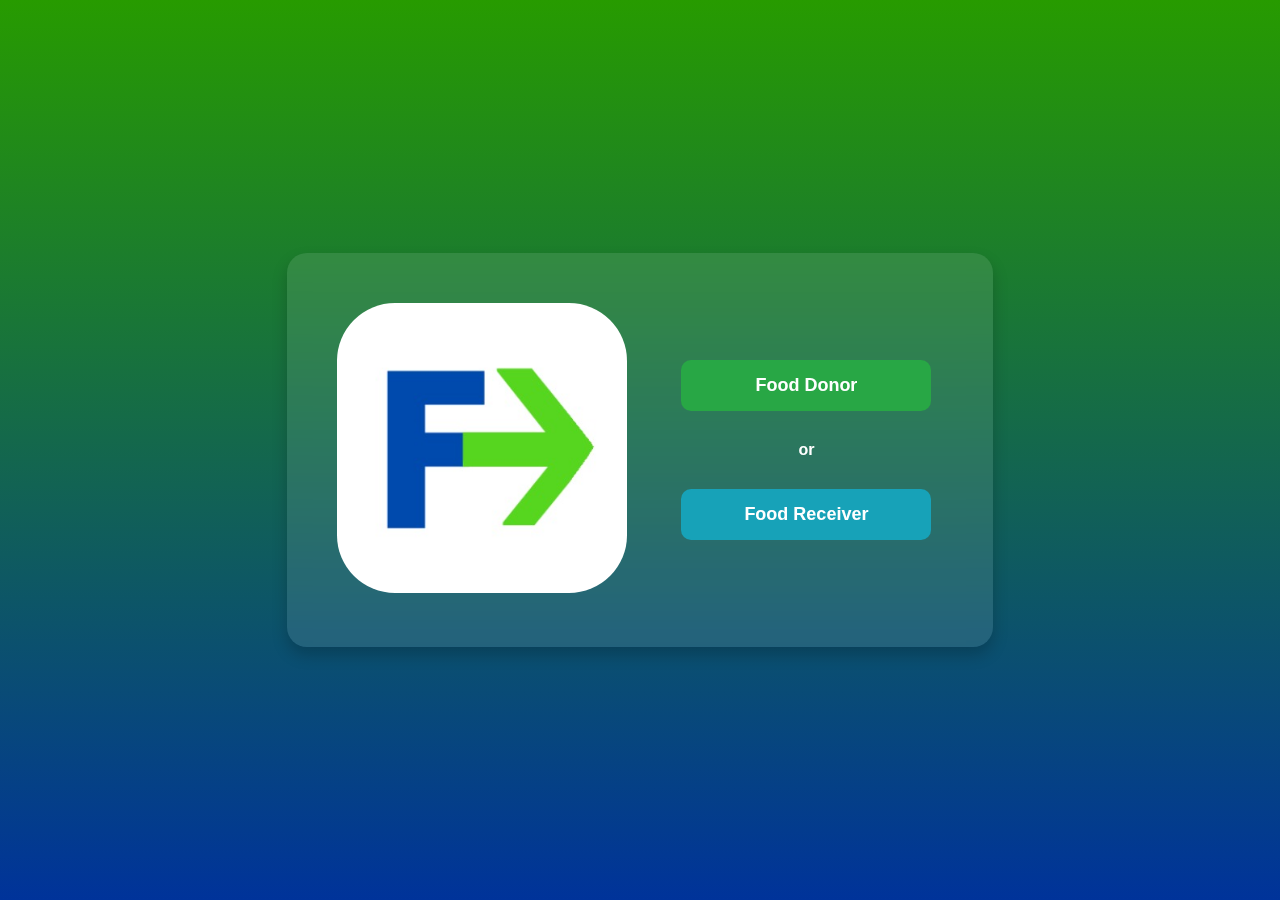
<file: Core File/index.htm>
<!DOCTYPE html>
<html lang="en">
<head>
    <meta charset="UTF-8">
    <meta name="viewport" content="width=device-width, initial-scale=1.0">
    <title>Login Page</title>
    <link rel="stylesheet" href="styles.css">
</head>
<body class="login-page">
    <div class="container">
        <div class="logo">
            <img src="website_logo.jpg" alt="Website Logo">
        </div>
        <div class="login-box">
            <div class="button-container">
                <button class="btn btn-donor" onclick="navigateTo('donor_signup.htm')">Food Donor</button>
                <p class="or-text">or</p>
                <button class="btn btn-receiver" onclick="navigateTo('receiver_signup.htm')">Food Receiver</button>
            </div>
        </div>
    </div>

    <script src="app.js"></script>
</body>
</html>
</file>
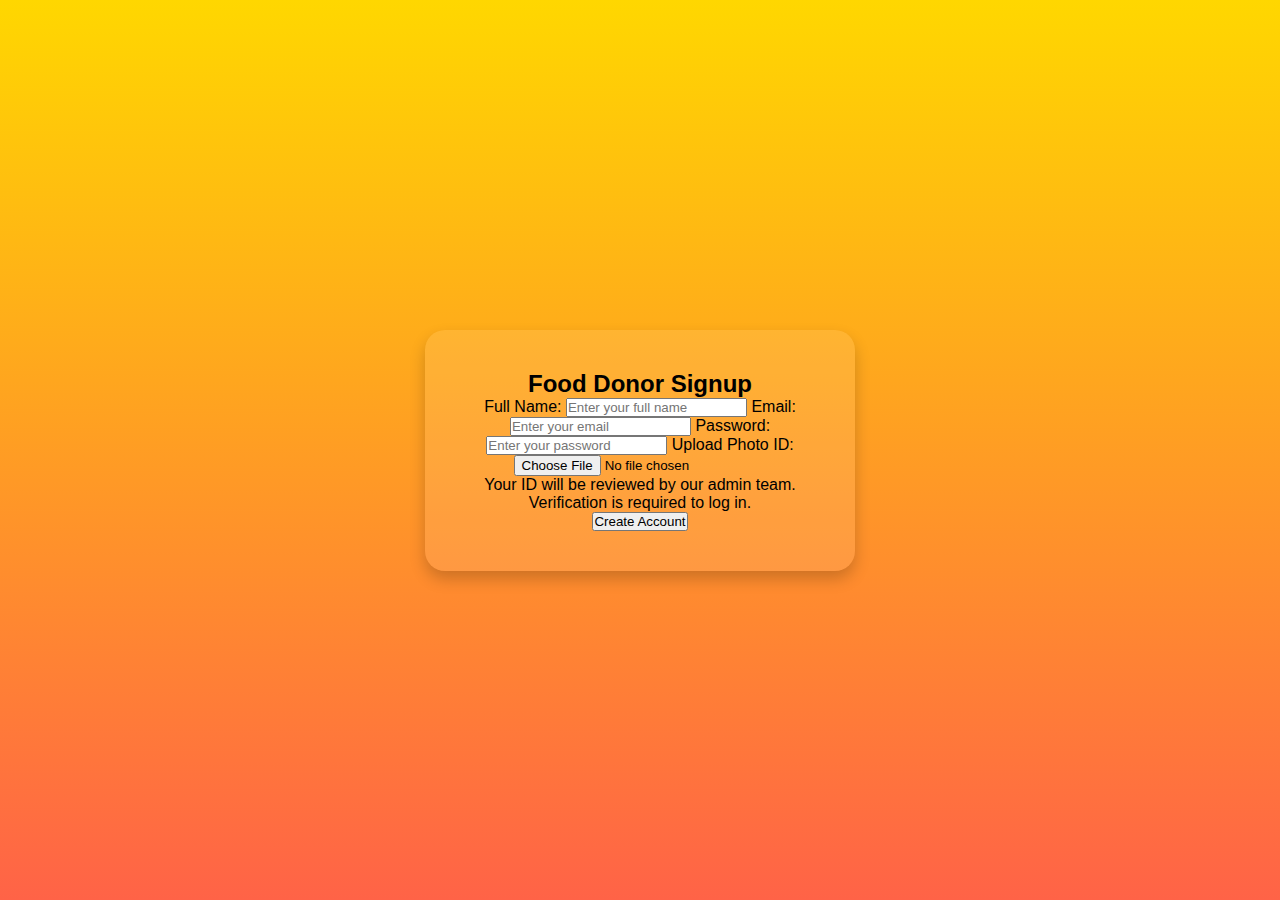
<file: Core File/donor_signup.htm>
<!DOCTYPE html>
<html lang="en">
<head>
    <meta charset="UTF-8">
    <meta name="viewport" content="width=device-width, initial-scale=1.0">
    <title>Donor Signup</title>
    <style>
        /* donor.css */
* {
    margin: 0;
    padding: 0;
    box-sizing: border-box;
    font-family: Arial, sans-serif;
}

body.signup-page {
    height: 100vh;
    display: flex;
    justify-content: center;
    align-items: center;
    background: linear-gradient(180deg, #FFD700, #FF6347);
}

.container {
    background-color: rgba(255, 255, 255, 0.1);
    padding: 40px;
    border-radius: 20px;
    box-shadow: 0 8px 16px rgba(0, 0, 0, 0.2);
    text-align: center;
}

.form-box {
    width: 350px;
    margin: auto;
}
/* 
h2 {
    color: white;
    font-size: 24px;
    margin-bottom: 20px;
    font-weight: bold;
}

label {
    color: white;
    text-align: left;
    display: block;
    margin-bottom: 8px;
}

input {
    width: 100%;
    padding: 10px;
    margin-bottom: 15px;
    border-radius: 5px;
    border: none;
    font-size: 14px;
}

.btn {
    width: 100%;
    background-color: #e0e0e0;
    border: none;
    padding: 10px 20px;
    border-radius: 10px;
    font-size: 16px;
    cursor: pointer;
}

.btn:hover {
    background-color: #c0c0c0;
}

.info-text {
    color: lightgray;
    font-size: 14px;
    margin-bottom: 15px;
} */

    </style>
</head>
<body class="signup-page">
    <div class="container">
        <div class="form-box">
            <h2>Food Donor Signup</h2>
            <form id="donorForm" onsubmit="return validateForm()">
                <label for="donor-name">Full Name:</label>
                <input type="text" id="donor-name" name="donor-name" placeholder="Enter your full name">

                <label for="donor-email">Email:</label>
                <input type="email" id="donor-email" name="donor-email" placeholder="Enter your email">

                <label for="donor-password">Password:</label>
                <input type="password" id="donor-password" name="donor-password" placeholder="Enter your password">

                <!-- Photo ID upload -->
                <label for="photo-id">Upload Photo ID:</label>
                <input type="file" id="photo-id" name="photo-id" accept="image/*">

                <p class="info-text">Your ID will be reviewed by our admin team. Verification is required to log in.</p>

                <button type="submit" class="btn">Create Account</button>
            </form>
        </div>
    </div>
   <script>
    // account_app.js

function validateForm() {
    const name = document.getElementById('donor-name').value;
    const email = document.getElementById('donor-email').value;
    const password = document.getElementById('donor-password').value;
    const photoId = document.getElementById('photo-id').files[0];

    if (!name || !email || !password || !photoId) {
        alert("All fields, including photo ID, are required.");
        return false;
    }

    // Simulate form submission and show verification message
    alert("Signup successful. Your ID will be verified by the admin.");
    return true; // replace this with actual form submission handling
}

   </script>
</body>
</html>
</file>
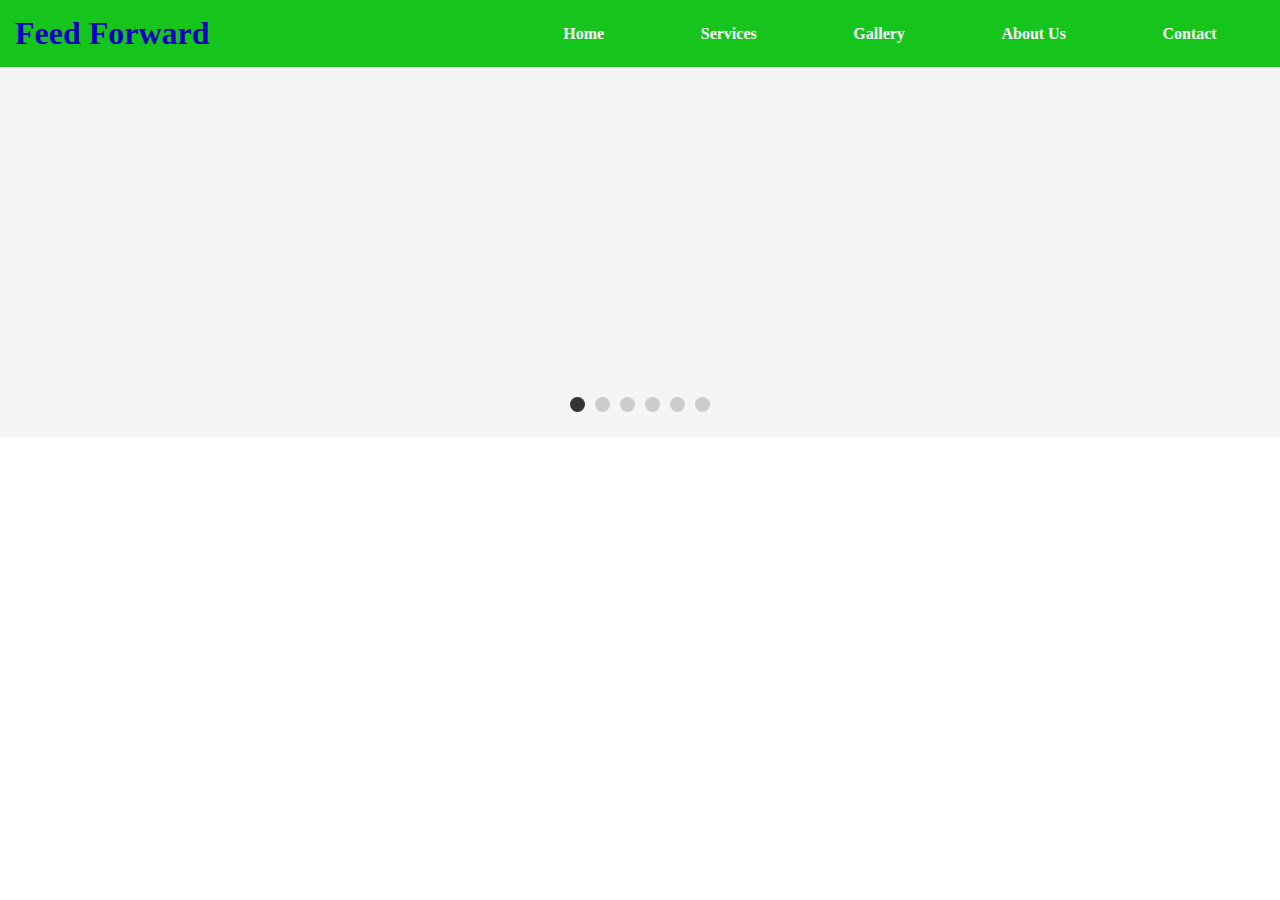
<file: Core File/home.htm>
<!DOCTYPE html>
<html lang="en">

<head>
    <meta charset="UTF-8">
    <meta name="viewport" content="width=device-width, initial-scale=1.0">
    <title>FOOD DONATION MANAGEMENT SYSTEM</title>
    <link rel="stylesheet" href="home.css">

</head>

<body>
    <!-- Header Section -->
    <header>
        <h1>Feed Forward</h1>
        <nav>
            <a href="#home">Home</a>
            <a href="#services">Services</a>
            <a href="#gallery">Gallery</a>
            <a href="#about">About Us</a>
            <a href="#contact">Contact</a>
        </nav>
    </header>

    <!-- Centered Image Gallery Section with Circular Navigation Buttons -->
    <div class="image-gallery-container">
        <div class="image-gallery" id="imageGallery">
            <!-- Set of Images (all images will be shown one at a time) -->
            <img src="download (1).jpg" alt="Image 1" class="gallery-image">
            <img src="download.jpg" alt="Image 2" class="gallery-image">
            <img src="images (1).jpg" alt="Image 3" class="gallery-image">
            <img src="images (2).jpg" alt="Image 4" class="gallery-image">
            <img src="images (3).jpg" alt="Image 5" class="gallery-image">
            <img src="images (5).jpg" alt="Image 6" class="gallery-image">
        </div>
        <!-- Navigation Buttons -->
        <div class="nav-buttons" id="navButtons"></div>
    </div>
    <script src="home.js"></script>
</body>

</html>
</file>
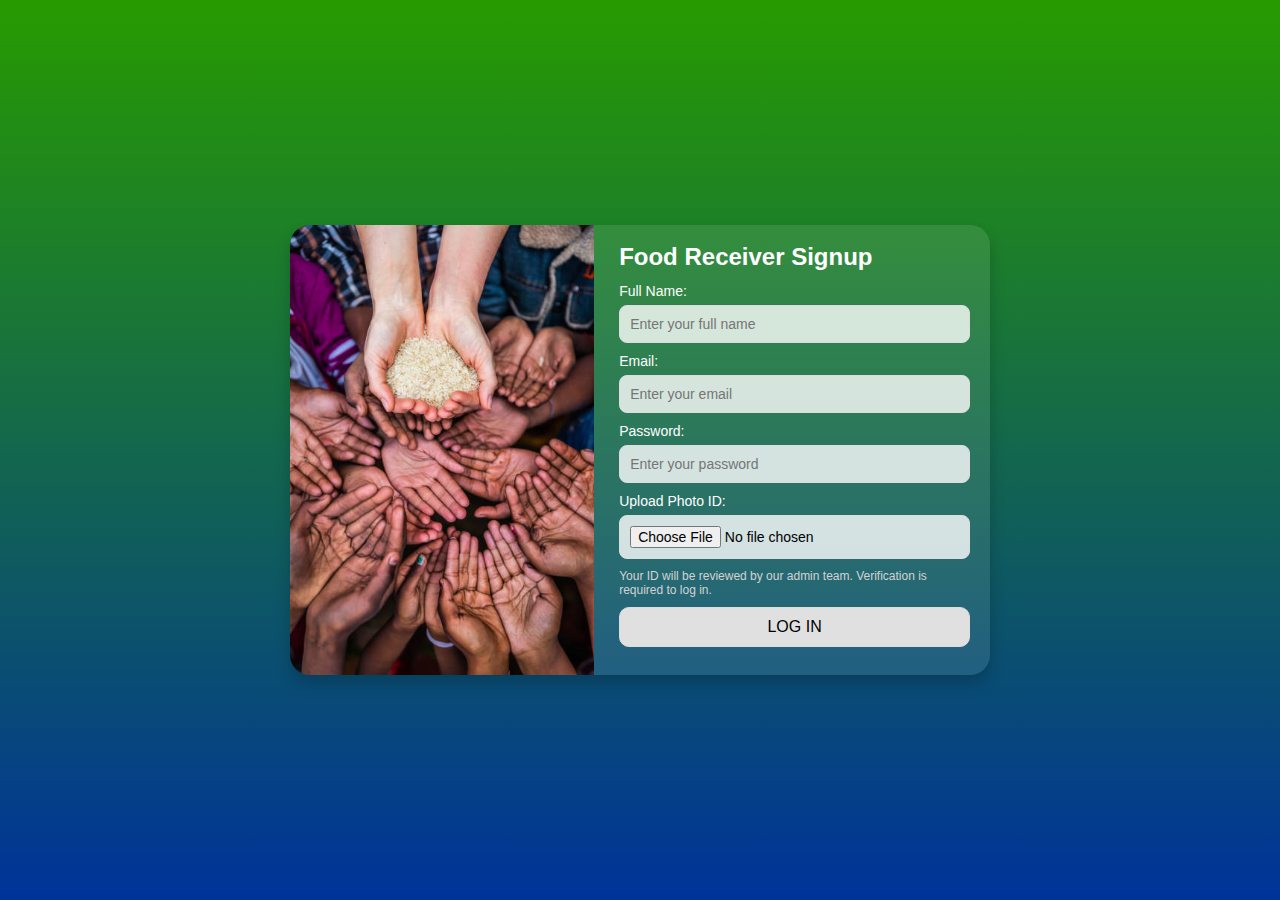
<file: Core File/receiver_signup.htm>
<!DOCTYPE html>
<html lang="en">

<head>
    <meta charset="UTF-8">
    <meta name="viewport" content="width=device-width, initial-scale=1.0">
    <title>Receiver Signup</title>
    <style>
        /* Reset and global styling */
        * {
            margin: 0;
            padding: 0;
            box-sizing: border-box;
            font-family: Arial, sans-serif;
        }

        /* Body and container styling */
        body {
            height: 100vh;
            display: flex;
            justify-content: center;
            align-items: center;
            background: linear-gradient(180deg, #279B00, #00339A);
        }

        .container {
            display: flex;
            align-items: stretch;
            background-color: rgba(255, 255, 255, 0.1);
            border-radius: 20px;
            box-shadow: 0 8px 16px rgba(0, 0, 0, 0.2);
            overflow: hidden;
            width: 700px;
            height: 450px;
        }

        /* Image styling */
        .image-container {
            width: 50%;
            background-color: rgba(0, 0, 0, 0.3);
        }

        .image-container img {
            width: 100%;
            height: 100%;
            object-fit: cover;
        }

        /* Form box and layout styling */
        .form-fields {
            padding: 20px 20px 20px 25px;
            flex-grow: 1;
            display: flex;
            flex-direction: column;
            justify-content: center;
        }

        h2 {
            color: #fff;
            font-size: 24px;
            margin-bottom: 12px;
            font-weight: bold;
        }

        label {
            color: white;
            display: block;
            margin-bottom: 6px;
            font-size: 14px;
        }

        /* Input and button styling */
        input,
        .btn {
            width: 100%;
            padding: 10px;
            margin-bottom: 10px;
            border-radius: 8px;
            border: 1px solid #ddd;
            font-size: 14px;
            background-color: rgba(255, 255, 255, 0.8);
            transition: all 0.3s ease;
        }

        /* Input box hover and focus effects */
        input:hover {
            background-color: #ffffff;
            border: 1px solid #bbb;
        }

        input:focus {
            outline: none;
            background-color: #ffffff;
            box-shadow: 0 0 5px rgba(39, 155, 0, 0.5);
            border: 1px solid #279B00;
        }

        .btn {
            background-color: #e0e0e0;
            border-radius: 10px;
            font-size: 16px;
            cursor: pointer;
            transition: background-color 0.3s ease;
        }

        .btn:hover {
            background-color: #c0c0c0;
        }

        .info-text {
            color: lightgray;
            font-size: 12px;
            margin-bottom: 10px;
        }
    </style>
</head>

<body>
    <div class="container">
        <div class="image-container">
            <img src="bhikari.png" alt="Profile Image">
        </div>
        <div class="form-fields">
            <h2>Food Receiver Signup</h2>
            <form id="signup-form">
                <label for="receiver-name">Full Name:</label>
                <input type="text" id="receiver-name" name="receiver-name" placeholder="Enter your full name">

                <label for="receiver-email">Email:</label>
                <input type="email" id="receiver-email" name="receiver-email" placeholder="Enter your email">

                <label for="receiver-password">Password:</label>
                <input type="password" id="receiver-password" name="receiver-password" placeholder="Enter your password">

                <!-- Upload Photo ID field -->
                <label for="photo-id">Upload Photo ID:</label>
                <input type="file" id="photo-id" name="photo-id" accept="image/*">

                <!-- ID Verification Information -->
                <p class="info-text">Your ID will be reviewed by our admin team. Verification is required to log in.</p>

                <button type="submit" class="btn">LOG IN</button>
            </form>
        </div>
    </div>

    <script>
        document.getElementById("signup-form").addEventListener("submit", function(event) {
            event.preventDefault();

            // Simulate an API call or form submission
            alert("Signup successful. Your ID will be verified by the admin.");

            // On actual submission, redirect to login page or display message
        });
    </script>
</body>

</html>
</file>
<file: Core File/styles.css>
* {
    margin: 0;
    padding: 0;
    box-sizing: border-box;
    font-family: 'Arial', sans-serif;
}

body {
    height: 100vh;
    display: flex;
    justify-content: center;
    align-items: center;
    background: linear-gradient(180deg, #279B00, #00339A);
    color: white;
}

.container {
    background-color: rgba(255, 255, 255, 0.1);
    padding: 50px;
    padding-right: 9%;
    border-radius: 20px;
    display: flex;
    align-items: center;
    justify-content: space-around;
    box-shadow: 0 8px 16px rgba(0, 0, 0, 0.2);
    backdrop-filter: blur(10px); /* Blur effect for better aesthetics */
}
.logo{
    margin-right: 10%;
}
.logo img {
    width: 290px;
    height: auto;
    border-radius: 20%;
    transition: transform 0.3s ease;
}

.logo img:hover {
    transform: scale(1.05); /* Slight zoom on hover */
}

.login-box {
    text-align: center;
    max-width: 400px;
}

.login-box h2 {
    font-size: 28px;
    font-weight: bold;
    margin-bottom: 10px;
}

.login-box .subtitle {
    font-size: 18px;
    margin-bottom: 20px;
    color: #f0f0f0;
}

.button-container {
    display: flex;
    flex-direction: column;
    gap: 20px;
    align-items: center;
}

.btn {
    background-color: #e0e0e0;
    border: none;
    padding: 15px 30px;
    border-radius: 10px;
    font-size: 18px;
    cursor: pointer;
    width: 250px;
    font-weight: 700;
    font-family: 'Ubuntu', sans-serif;
    transition: background-color 0.3s ease;
    color: #00339A;
}

.btn-donor {
    background-color: #28a745;
    color: white;
}

.btn-receiver {
    background-color: #17a2b8;
    color: white;
}

.btn:hover {
    background-color: #c0c0c0;
}

.btn-donor:hover {
    background-color: #218838;
}

.btn-receiver:hover {
    background-color: #138496;
}

.or-text {
    font-weight: bold;
    font-size: 16px;
    color: white;
    margin: 10px 0;
}

p {
    color: white;
    font-weight: bold;
    font-size: 16px;
}

/* Responsive Design for Mobile */
@media (max-width: 768px) {
    .container {
        flex-direction: column;
        padding: 30px;
    }

    .logo img {
        width: 180px;
    }

    .login-box h2 {
        font-size: 24px;
    }

    .btn {
        width: 200px;
    }
}
</file>
<file: Core File/home.css>
/* Basic reset */
* {
    margin: 0;
    padding: 0;
    box-sizing: border-box;
}

/* Styling the header and navigation menu */
header {
background-color: #15c51b;
    color: #0d00c0;
    padding: 15px;
    text-align: center;
    display: flex;
    justify-content: space-between;
    /* Align items to both sides */
    align-items: center;
}

/* Style for the navigation menu */
nav {
    display: flex;
    justify-content: space-around;
    width: 60%;
    /* Adjust width to give space for the button */
}

nav a {
    color: white;
    text-decoration: none;
    font-weight: bold;
}

nav a:hover {
    text-decoration: underline;
}
.login-btn:hover {
    background-color: #45a049;
}

/* Centered container for the image */
.image-gallery-container {
    display: flex;
    flex-direction: column;
    align-items: center;
    background-color: #f5f5f5;
    padding: 20px 0;
    position: relative;
}

/* Image gallery styled to show one image at a time */
.image-gallery {
    display: flex;
    overflow: hidden;
    width: 600px;
    /* Increased width */
    height: 290px;
    /* Increased height */
    justify-content: center;
    align-items: center;
    position: relative;
    border-radius: 20px;
}

/* Uniform image size */
.image-gallery img {
    width: 100%;
    height: 100%;
    object-fit: cover;
    opacity: 0;
    transition: opacity 1s ease;
}

/* Make the current image visible */
.image-gallery img.visible {
    opacity: 1;
}

/* Circular buttons for navigation */
.nav-buttons {
    display: flex;
    justify-content: center;
    margin-top: 15px;
}

.nav-buttons button {
    width: 15px;
    height: 15px;
    border-radius: 50%;
    border: none;
    margin: 5px;
    background-color: #ccc;
    cursor: pointer;
}

.nav-buttons button.active {
    background-color: #333;
}
</file>
